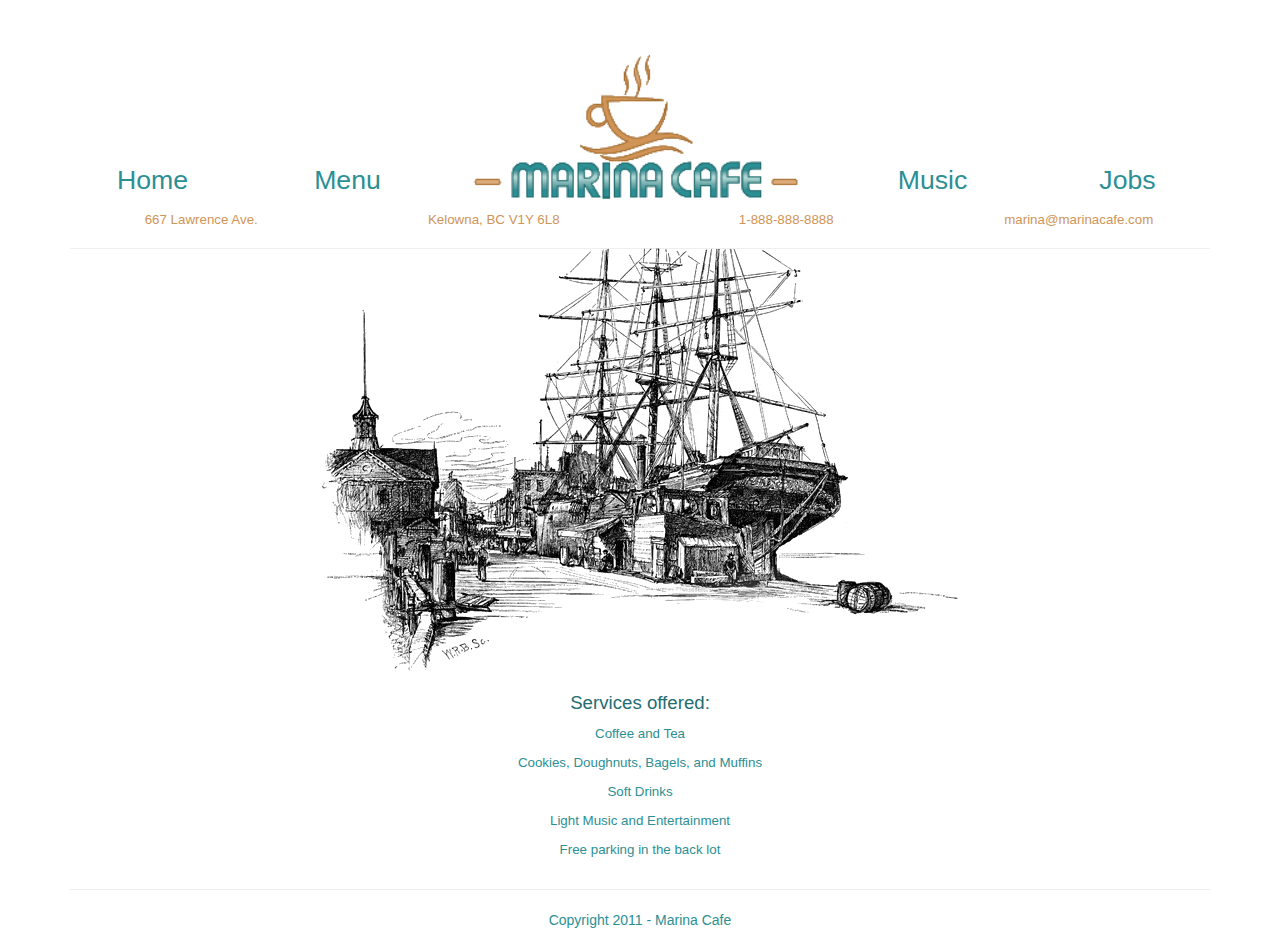
<file: index.html>
<!DOCTYPE html>
<html lang="en">
	<head>
		<meta charset="utf-8">
		<meta name="viewport" content="width=device-width, initial-scale=1">

		<title>Marina Cafe</title>
		
		<link rel="stylesheet" href="bootstrap-3.3.7-dist/css/bootstrap.min.css">
		<link rel="stylesheet" href="bootstrap-3.3.7-dist/css/bootstrap-theme.min.css">
		<script src="https://ajax.googleapis.com/ajax/libs/jquery/1.12.4/jquery.min.js"></script>
		<script src="bootstrap-3.3.7-dist/js/bootstrap.min.js"></script>
		
		<link rel="stylesheet" href="styles/styles.css">
	</head>
	<body>
		<div class="container">
			<div class="page-header">
				<div class="row hidden-xs hidden-sm">
					<a class="col-md-2" href="index.html">Home</a>
					<a class="col-md-2" href="menu.html">Menu</a>
					<img  class="col-md-4 center-block img-responsive logo" src="images/logo.png" alt="Marina Cafe">
					<a class="col-md-2" href="music.html">Music</a>
					<a class="col-md-2" href="jobs.html">Jobs</a>
				</div>
				<div class="row hidden-md hidden-lg" id="infoRow">
					<img  class="col-md-4 center-block img-responsive logo" src="images/logo.png" alt="Marina Cafe">
				</div>
				<div class="row hidden-md hidden-lg btn infoRow">
					<div class="panel-group">
						<div class="panel panel-default">
							<div class="panel-heading" data-toggle="collapse" href="#hamburger">
								<div class="panel-title">
									<p class="glyphicon glyphicon-menu-hamburger"></p>
								</div>
							</div>
							<div class="panel-collapse collapse" id="hamburger">
								<div class="panel-body">
									<a href="index.html">Home</a>
								</div>
								<div class="panel-body">
									<a href="menu.html">Menu</a>
								</div>
								<div class="panel-body">
									<a href="music.html">Music</a>
								</div>
								<div class="panel-body">
									<a href="jobs.html">Jobs</a>
								</div>
							</div>
						</div>
					</div>
				</div>
				<div class="row hidden-xs hidden-sm infoRow">
					<p class="col-md-3">667 Lawrence Ave.</p>
					<p class="col-md-3">Kelowna, BC V1Y 6L8</p>
					<a class="col-md-3" href="call:1-888-888-8888">1-888-888-8888</a>
					<a class="col-md-3" href='mailt&#111;&#58;ma&#114;%69n&#97;&#64;&#109;a%72&#105;na&#37;63a%66&#37;65&#46;com'>marina@marinacafe.com</a>
				</div>
				<div class="row hidden-md hidden-lg infoRow">667 Lawrence Ave. Kelowna, BC V1Y 6L8
					<br />
					<a class="col-md-3" href="call:1-888-888-8888">1-888-888-8888</a>
					<br />
					<a class="col-md-3" href="mailto:marina@marinacafe.com">marina@marinacafe.com</a>
				</div>
			</div>
			<div class="page-body">
				<div class="row">
					<img  class="center-block img-responsive" id="jumboImage" src="images/index.png" alt="Index">
				</div>
				<div class="row">
					<div class="col-md-12">
						<h2>Services offered:</h2>
						<p>Coffee and Tea<p>
						<p>Cookies, Doughnuts, Bagels, and Muffins<p>
						<p>Soft Drinks<p>
						<p>Light Music and Entertainment<p>
						<p>Free parking in the back lot<p>
					</div>
				</div>
			</div>
			<div class="page-footer">
				<hr />
				<p>Copyright 2011 - Marina Cafe</p>
			</div>
		</div>
	</body>
</html>
</file>
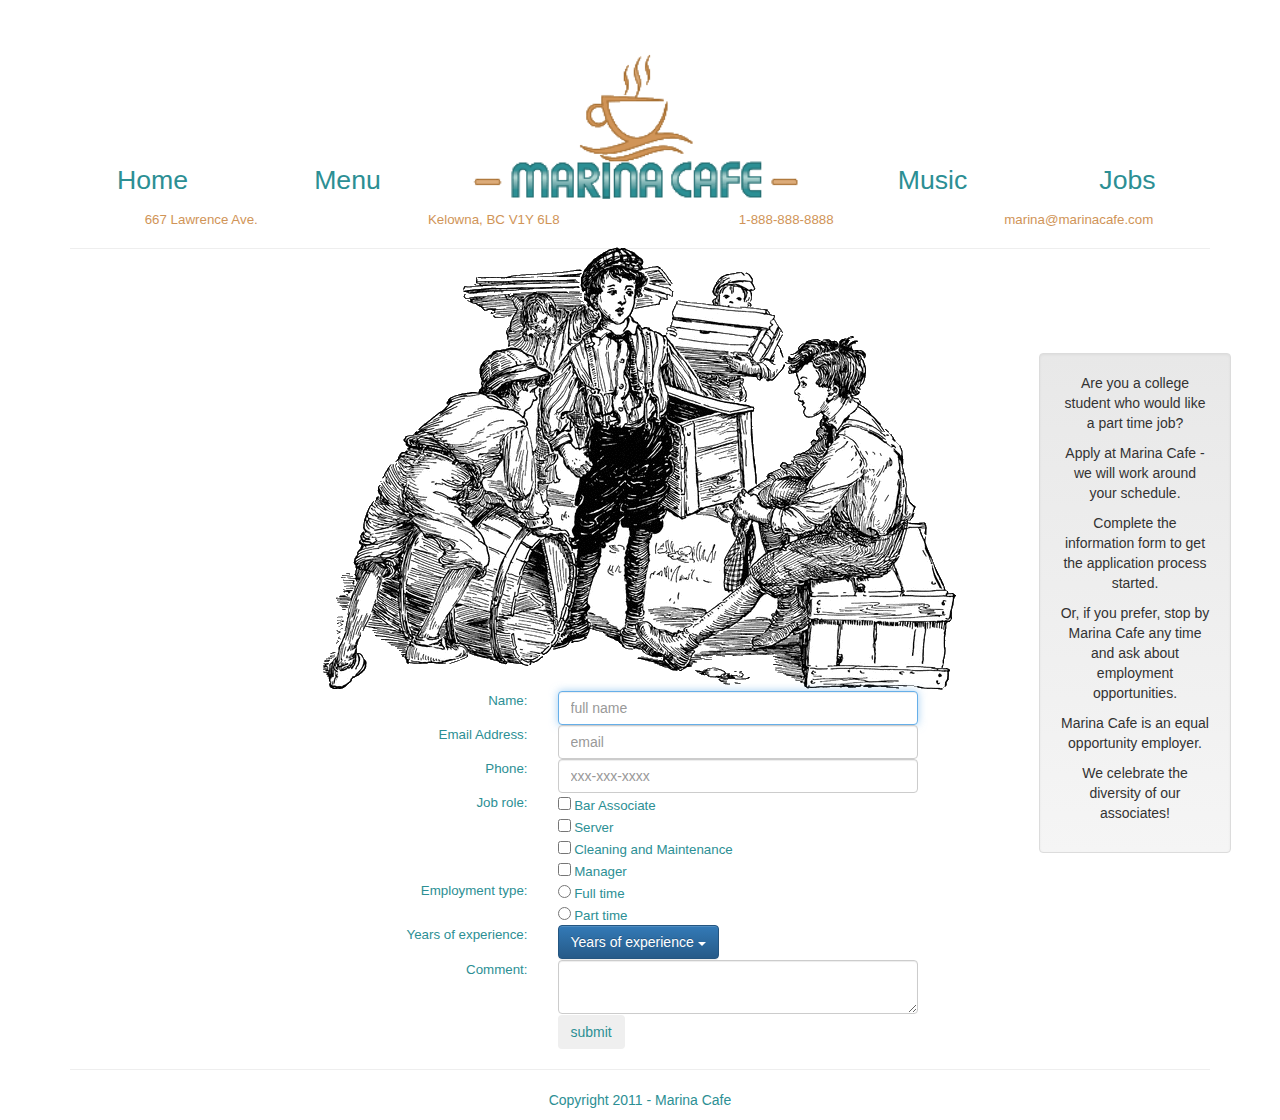
<file: jobs.html>
<!DOCTYPE html>
<html lang="en">
    <head>
        <meta charset="utf-8">
        <meta name="viewport" content="width=device-width, initial-scale=1">
            
        <title>Marina Cafe</title>
        
        <link rel="stylesheet" href="bootstrap-3.3.7-dist/css/bootstrap.min.css">
        <link rel="stylesheet" href="bootstrap-3.3.7-dist/css/bootstrap-theme.min.css">
        <script src="https://ajax.googleapis.com/ajax/libs/jquery/1.12.4/jquery.min.js"></script>
        <script src="bootstrap-3.3.7-dist/js/bootstrap.min.js"></script>
                
        <link rel="stylesheet" href="styles/styles.css">
    </head>
    <body>
        <div class="container">
            <div class="page-header">
				<div class="row hidden-xs hidden-sm">
					<a class="col-md-2" href="index.html">Home</a>
					<a class="col-md-2" href="menu.html">Menu</a>
					<img  class="col-md-4 center-block img-responsive logo" src="images/logo.png" alt="Marina Cafe">
					<a class="col-md-2" href="music.html">Music</a>
					<a class="col-md-2" href="jobs.html">Jobs</a>
				</div>
				<div class="row hidden-md hidden-lg" id="infoRow">
					<img  class="col-md-4 center-block img-responsive logo" src="images/logo.png" alt="Marina Cafe">
				</div>
				<div class="row hidden-md hidden-lg btn infoRow">
					<div class="panel-group">
						<div class="panel panel-default">
							<div class="panel-heading" data-toggle="collapse" href="#hamburger">
								<div class="panel-title">
									<p class="glyphicon glyphicon-menu-hamburger"></p>
								</div>
							</div>
							<div class="panel-collapse collapse" id="hamburger">
								<div class="panel-body">
									<a href="index.html">Home</a>
								</div>
								<div class="panel-body">
									<a href="menu.html">Menu</a>
								</div>
								<div class="panel-body">
									<a href="music.html">Music</a>
								</div>
								<div class="panel-body">
									<a href="jobs.html">Jobs</a>
								</div>
							</div>
						</div>
					</div>
				</div>
				<div class="row hidden-xs hidden-sm infoRow">
					<p class="col-md-3">667 Lawrence Ave.</p>
					<p class="col-md-3">Kelowna, BC V1Y 6L8</p>
					<a class="col-md-3" href="call:1-888-888-8888">1-888-888-8888</a>
					<a class="col-md-3" href="mailto:marina@marinacafe.com">marina@marinacafe.com</a>
				</div>
				<div class="row hidden-md hidden-lg infoRow">667 Lawrence Ave. Kelowna, BC V1Y 6L8
					<br />
					<a class="col-md-3" href="call:1-888-888-8888">1-888-888-8888</a>
					<br />
					<a class="col-md-3" href='mailt&#111;&#58;ma&#114;%69n&#97;&#64;&#109;a%72&#105;na&#37;63a%66&#37;65&#46;com'>marina@marinacafe.com</a>
				</div>
			</div>
            <div class="page-body">
				<div class="row">
					<img  class="center-block img-responsive" id="jumboImage" src="images/work.png" alt="Jobs">
				</div>
				<div class="row">
					<form method="get" action="job_applications.php" >
						<div>
							<div class="col-xs-5 right-align">Name:</div>
							<div class="col-xs-4">
								<input type="text" class="form-control" name="name" id="name" placeholder="full name" required autofocus />
							</div>
							<div class="col-xs-3"></div>
						</div>
						<div>
							<div class="col-xs-5 right-align">Email Address:</div>
							<div class="col-xs-4">
								<input type="text" class="form-control" name="email" id="email" placeholder="email" required />
							</div>
							<div class="col-xs-3"></div>
						</div>
						<div>
							<div class="col-xs-5 right-align">Phone:</div>
							<div class="col-xs-4">
								<input type="text" class="form-control" name="phone" id="phone" placeholder="xxx-xxx-xxxx" required />
							</div>
							<div class="col-xs-3"></div>
						</div>
						<div>
							<div class="col-xs-5 right-align">Job role:</div>
							<div class="col-xs-7">
								<input type="checkbox" name="bar_associate" id="bar_associate" /> Bar Associate<br />
								<input type="checkbox" name="server" id="server" /> Server<br />
								<input type="checkbox" name="cleaning_maintenance" id="cleaning_maintenance" /> Cleaning and Maintenance<br />
								<input type="checkbox" name="manager" id="manager"/> Manager <br />
							</div>
						</div>
						<div>
							<div class="col-xs-5 right-align">Employment type:</div>
							<div class="col-xs-7">
								<input type="radio" name="employment_type" value="fulltime" id="fulltime" /> Full time<br />
								<input type="radio" name="employment_type" value="parttime" id="parttime" /> Part time <br />
							</div>
						</div>
						<div>
							<div class="col-xs-5 right-align">Years of experience:</div>
							<div class="col-xs-7">
								<button class="btn btn-primary dropdown-toggle" type="button" data-toggle="dropdown">Years of experience
								<span class="caret"></span>
								</button>
								<ul class="dropdown-menu">
									<li><a href="0">No experience</a><li>
									<li><a href="0">Less than 1 year</a><li>
									<li><a href="0">More than 1 year</a><li>
								</ul>
							</div>
						</div>
						<div>
							<div class="col-xs-12"></div><br />
							<div class="col-xs-5 right-align">Comment:</div>
							<div class="col-xs-4">
								<textarea class="form-control" name="comments" id="comments" cols="30"></textarea>
							</div>
							<div class="col-xs-3"></div>
						</div>
						<div>
							<div class="col-xs-12"></div><br />
							<div class="col-xs-5"></div>
							<div class="col-xs-7">
								<button type="submit" class="btn">submit</button>
							</div>
						</div>
					</form>
				</div>

				<div class="row hidden-xs hidden-sm sidebar-offcanvas well">
					<p>Are you a college student who would like a part time job?</p>
					<p>Apply at Marina Cafe - we will work around your schedule.</p>
					<p>Complete the information form to get the application process started.</p>
					<p>Or, if you prefer, stop by Marina Cafe any time and ask about employment opportunities.</p>
					<p>Marina Cafe is an equal opportunity employer.</p>
					<p>We celebrate the diversity of our associates!</p>
                </div>
            </div>
            <div class="page-footer">
				<hr />
                <p>Copyright 2011 - Marina Cafe</p>
            </div>
        </div>

        <div class="container">
            <div class="row bg-info">
            </div>
        </div>
    </body>
</html>
</file>
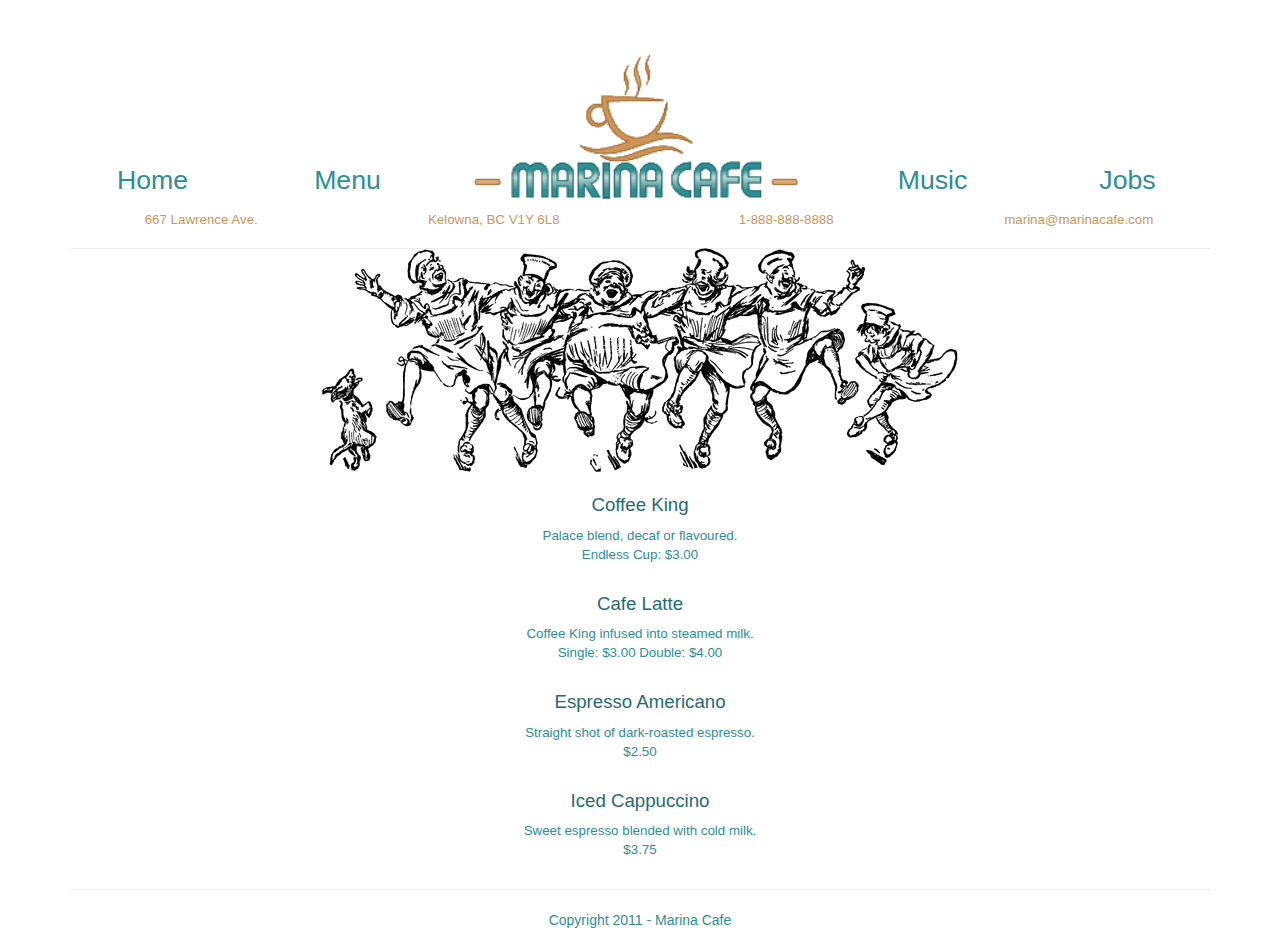
<file: menu.html>
<!DOCTYPE html>
<html lang="en">
	<head>
		<meta charset="utf-8">
		<meta name="viewport" content="width=device-width, initial-scale=1">

		<title>Marina Cafe</title>
		
		<link rel="stylesheet" href="bootstrap-3.3.7-dist/css/bootstrap.min.css">
		<link rel="stylesheet" href="bootstrap-3.3.7-dist/css/bootstrap-theme.min.css">
		<script src="https://ajax.googleapis.com/ajax/libs/jquery/1.12.4/jquery.min.js"></script>
		<script src="bootstrap-3.3.7-dist/js/bootstrap.min.js"></script>
		
		<link rel="stylesheet" href="styles/styles.css">
	</head>
	<body>
		<div class="container">
			<div class="page-header">
				<div class="row hidden-xs hidden-sm">
					<a class="col-md-2" href="index.html">Home</a>
					<a class="col-md-2" href="menu.html">Menu</a>
					<img  class="col-md-4 center-block img-responsive logo" src="images/logo.png" alt="Marina Cafe">
					<a class="col-md-2" href="music.html">Music</a>
					<a class="col-md-2" href="jobs.html">Jobs</a>
				</div>
				<div class="row hidden-md hidden-lg" id="infoRow">
					<img  class="col-md-4 center-block img-responsive logo" src="images/logo.png" alt="Marina Cafe">
				</div>
				<div class="row hidden-md hidden-lg btn infoRow">
					<div class="panel-group">
						<div class="panel panel-default">
							<div class="panel-heading" data-toggle="collapse" href="#hamburger">
								<div class="panel-title">
									<p class="glyphicon glyphicon-menu-hamburger"></p>
								</div>
							</div>
							<div class="panel-collapse collapse" id="hamburger">
								<div class="panel-body">
									<a href="index.html">Home</a>
								</div>
								<div class="panel-body">
									<a href="menu.html">Menu</a>
								</div>
								<div class="panel-body">
									<a href="music.html">Music</a>
								</div>
								<div class="panel-body">
									<a href="jobs.html">Jobs</a>
								</div>
							</div>
						</div>
					</div>
				</div>
				<div class="row hidden-xs hidden-sm infoRow">
					<p class="col-md-3">667 Lawrence Ave.</p>
					<p class="col-md-3">Kelowna, BC V1Y 6L8</p>
					<a class="col-md-3" href="call:1-888-888-8888">1-888-888-8888</a>
					<a class="col-md-3" href="mailto:marina@marinacafe.com">marina@marinacafe.com</a>
				</div>
				<div class="row hidden-md hidden-lg infoRow">667 Lawrence Ave. Kelowna, BC V1Y 6L8
					<br />
					<a class="col-md-3" href="call:1-888-888-8888">1-888-888-8888</a>
					<br />
					<a class="col-md-3" href='mailt&#111;&#58;ma&#114;%69n&#97;&#64;&#109;a%72&#105;na&#37;63a%66&#37;65&#46;com'>marina@marinacafe.com</a>
				</div>
			</div>
			<div class="page-body">
				<div class="row">
					<img  class="center-block img-responsive" id="jumboImage" src="images/menu.png" alt="Menu">
				</div>
				<div class="row">
					<div>
						<div class="col-md-12 center-align"><h2>Coffee King</h2></div>
						<div class="col-md-12 center-align">
							<p>Palace blend, decaf or flavoured.<br/>
							Endless Cup: $3.00
							</p>
						</div>
					</div>
					<div>
						<div class="col-md-12 center-align"><h2>Cafe Latte</h2></div>
						<div class="col-md-12 center-align">
							<p>Coffee King infused into steamed milk.<br/>
							Single: $3.00 Double: $4.00
							</p>
						</div>
					</div>
					<div>
						<div class="col-md-12 center-align"><h2>Espresso Americano</h2></div>
						<div class="col-md-12 center-align">
							<p>Straight shot of dark-roasted espresso.<br/>
							$2.50
							</p>
						</div>
					</div>
					<div>
						<div class="col-md-12 center-align"><h2>Iced Cappuccino</h2></div>
						<div class="col-md-12 center-align">
							<p>Sweet espresso blended with cold milk.<br/>
							$3.75
							</p>
						</div>
					</div>
				</div>
			</div>
			<div class="page-footer">
				<hr />
				<p>Copyright 2011 - Marina Cafe</p>
			</div>
		</div>
	</body>
</html>
</file>
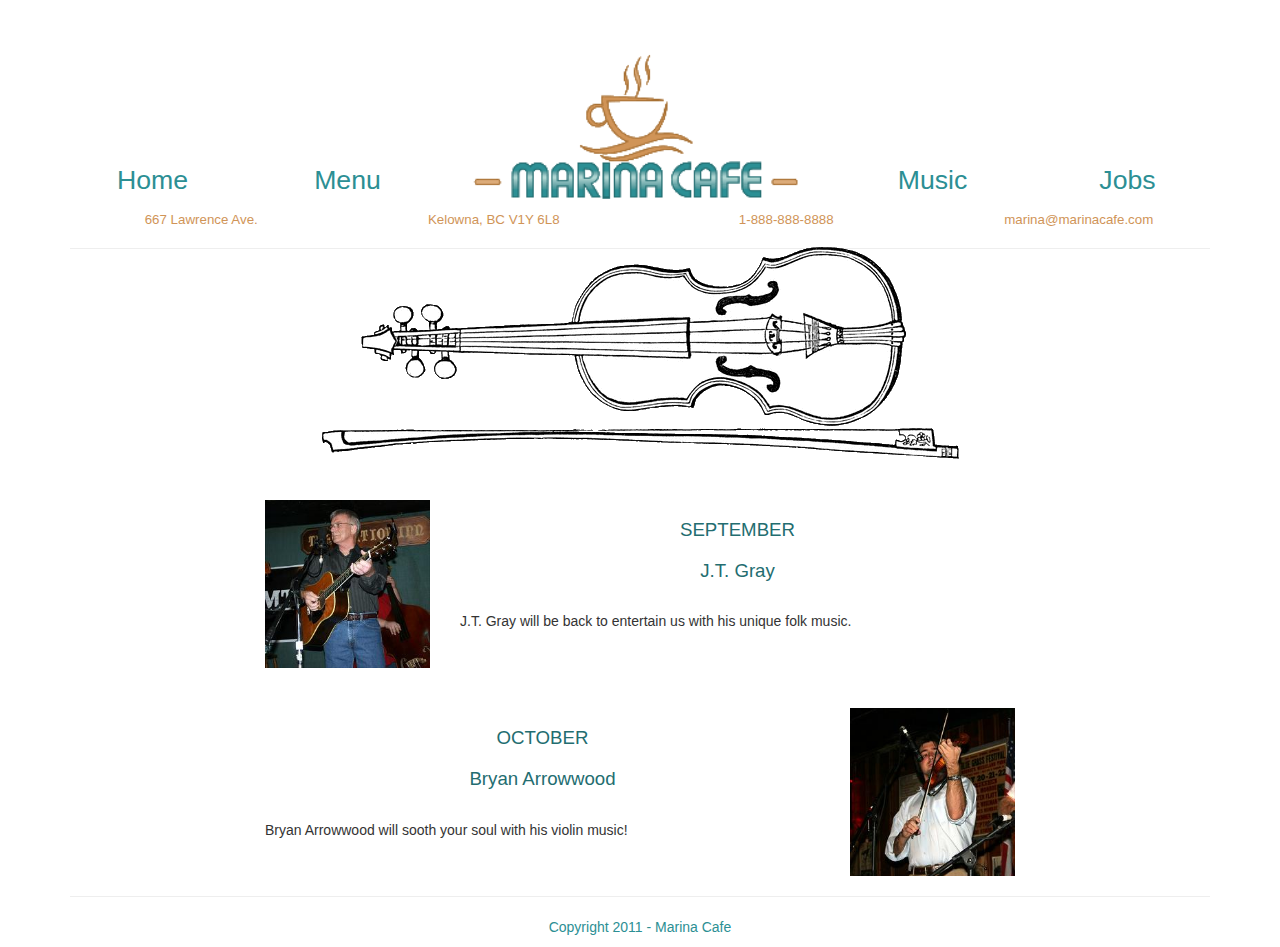
<file: music.html>
<!DOCTYPE html>
<html lang="en">
	<head>
		<meta charset="utf-8">
		<meta name="viewport" content="width=device-width, initial-scale=1">

		<title>Marina Cafe</title>
		
		<link rel="stylesheet" href="bootstrap-3.3.7-dist/css/bootstrap.min.css">
		<link rel="stylesheet" href="bootstrap-3.3.7-dist/css/bootstrap-theme.min.css">
		<script src="https://ajax.googleapis.com/ajax/libs/jquery/1.12.4/jquery.min.js"></script>
		<script src="bootstrap-3.3.7-dist/js/bootstrap.min.js"></script>
		
		<link rel="stylesheet" href="styles/styles.css">
	</head>
	<body>
		<div class="container">
			<div class="page-header">
				<div class="row hidden-xs hidden-sm">
					<a class="col-md-2" href="index.html">Home</a>
					<a class="col-md-2" href="menu.html">Menu</a>
					<img  class="col-md-4 center-block img-responsive logo" src="images/logo.png" alt="Marina Cafe">
					<a class="col-md-2" href="music.html">Music</a>
					<a class="col-md-2" href="jobs.html">Jobs</a>
				</div>
				<div class="row hidden-md hidden-lg" id="infoRow">
					<img  class="col-md-4 center-block img-responsive logo" src="images/logo.png" alt="Marina Cafe">
				</div>
				<div class="row hidden-md hidden-lg btn infoRow">
					<div class="panel-group">
						<div class="panel panel-default">
							<div class="panel-heading" data-toggle="collapse" href="#hamburger">
								<div class="panel-title">
									<p class="glyphicon glyphicon-menu-hamburger"></p>
								</div>
							</div>
							<div class="panel-collapse collapse" id="hamburger">
								<div class="panel-body">
									<a href="index.html">Home</a>
								</div>
								<div class="panel-body">
									<a href="menu.html">Menu</a>
								</div>
								<div class="panel-body">
									<a href="music.html">Music</a>
								</div>
								<div class="panel-body">
									<a href="jobs.html">Jobs</a>
								</div>
							</div>
						</div>
					</div>
				</div>
				<div class="row hidden-xs hidden-sm infoRow">
					<p class="col-md-3">667 Lawrence Ave.</p>
					<p class="col-md-3">Kelowna, BC V1Y 6L8</p>
					<a class="col-md-3" href="call:1-888-888-8888">1-888-888-8888</a>
					<a class="col-md-3" href='mailt&#111;&#58;ma&#114;%69n&#97;&#64;&#109;a%72&#105;na&#37;63a%66&#37;65&#46;com'>marina@marinacafe.com</a>
				</div>
				<div class="row hidden-md hidden-lg infoRow">667 Lawrence Ave. Kelowna, BC V1Y 6L8
					<br />
					<a class="col-md-3" href="call:1-888-888-8888">1-888-888-8888</a>
					<br />
					<a class="col-md-3" href="mailto:marina@marinacafe.com">marina@marinacafe.com</a>
				</div>
			</div>
			<div class="page-body">
				<div class="row">
					<img class="center-block img-responsive" id="jumboImage" src="images/music.png" alt="Music">
				</div>
				<br />
				<br />
				<div class="row">
					<img class="col-md-2 col-md-offset-2 img-responsive" src="images/JTGray.jpg" alt="JTGray">
					<div class="col-md-6">
						<h2>SEPTEMBER</h2>
						<h2>J.T. Gray</h2>
						<br />
						<p>J.T. Gray will be back to entertain us with his unique folk music.</p>
					</div>
				</div>
				<br />
				<br />
				<div class="row">
					<div class="col-md-6 col-md-offset-2">
						<h2>OCTOBER</h2>
						<h2>Bryan Arrowwood</h2>
						<br />
						<p>Bryan Arrowwood will sooth your soul with his violin music!</p>
					</div>
					<img class="col-md-2 img-responsive" src="images/BrianArrowwood.jpg" alt="BrianArrowwood">
				</div>
			</div>
			<div class="page-footer">
				<hr />
				<p>Copyright 2011 - Marina Cafe</p>
			</div>
		</div>
	</body>
</html>
</file>
<file: styles/styles.css>
div.page-header{
	margin-top:50px;
	text-align:center;
}

div.page-header a{
	font-size:20pt;
	margin-bottom:0px;
	margin-top:9.5%;
	color:#2C8F94;
}

div.page-footer{
	text-align:center;
	color:#2C8F94;
}

.logo{
	height:100%;
	display: inline-block;
}

.sidebar-offcanvas{
	position: absolute;
	top: 25%;
	right: 5%;
	width: 15%;
	margin-top: 10%;
	text-align:center;
}

h2{
	font-size:14pt;
	text-align:center;
	color:#236D70;
}

div.col-md-12 p{
	font-size:10pt;
	text-align:center;
	color:#2C8F94;
}

.sidebar-offcanvas a{
	color:#D09457;
}

.right-align{
	text-align:right;
}

.center-align{
	text-align:center;
}

#jumboImage{
	margin-top:-24px;
	max-width:80%;
}

div.infoRow{
	text-align:center;
	font-size:10pt;
	color:#D09457;
}

div.infoRow a{
	text-align:center;
	margin:auto;
	font-size:10pt;
	color:#D09457;
}

form{
	font-size:10pt;
	color:#2C8F94;
}
</file>
